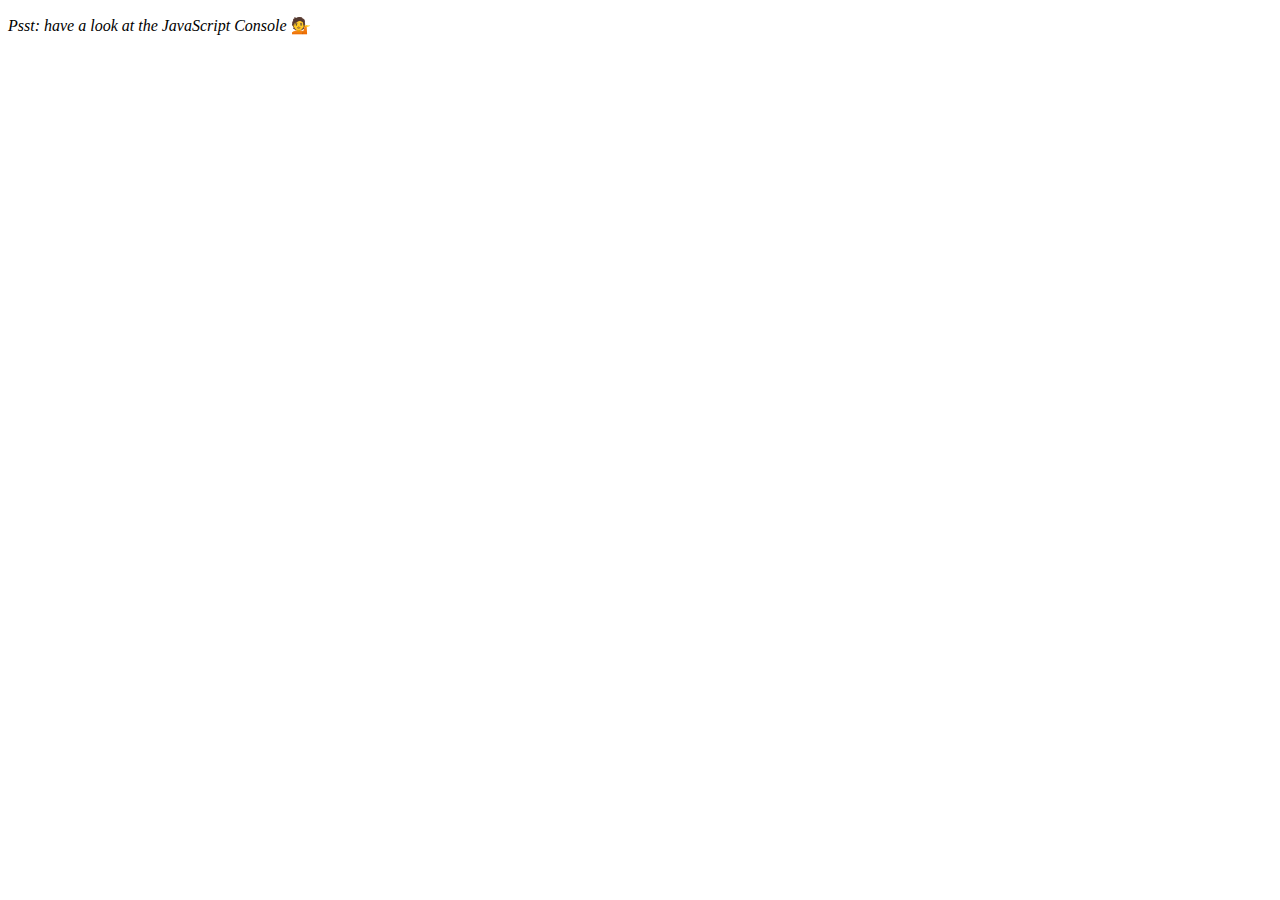
<file: Array1/index.html>
<!DOCTYPE html>
<html lang="en">
    <head>
        <meta charset="UTF-8">
        <title>Array Cardio 💪</title>
    </head>
    <body>
        <p><em>Psst: have a look at the JavaScript Console</em> 💁</p>
        <script>
            // Get your shorts on - this is an array workout!
            // ## Array Cardio Day 1

            // Some data we can work with

            const inventors = [
                { first: 'Albert', last: 'Einstein', year: 1879, passed: 1955 },
                { first: 'Isaac', last: 'Newton', year: 1643, passed: 1727 },
                { first: 'Galileo', last: 'Galilei', year: 1564, passed: 1642 },
                { first: 'Marie', last: 'Curie', year: 1867, passed: 1934 },
                { first: 'Johannes', last: 'Kepler', year: 1571, passed: 1630 },
                { first: 'Nicolaus', last: 'Copernicus', year: 1473, passed: 1543 },
                { first: 'Max', last: 'Planck', year: 1858, passed: 1947 },
                { first: 'Katherine', last: 'Blodgett', year: 1898, passed: 1979 },
                { first: 'Ada', last: 'Lovelace', year: 1815, passed: 1852 },
                { first: 'Sarah E.', last: 'Goode', year: 1855, passed: 1905 },
                { first: 'Lise', last: 'Meitner', year: 1878, passed: 1968 },
                { first: 'Hanna', last: 'Hammarström', year: 1829, passed: 1909 }
            ];

            const people = [
            'Bernhard, Sandra', 'Bethea, Erin', 'Becker, Carl', 'Bentsen, Lloyd', 'Beckett, Samuel', 'Blake, William', 'Berger, Ric', 'Beddoes, Mick', 'Beethoven, Ludwig',
            'Belloc, Hilaire', 'Begin, Menachem', 'Bellow, Saul', 'Benchley, Robert', 'Blair, Robert', 'Benenson, Peter', 'Benjamin, Walter', 'Berlin, Irving',
            'Benn, Tony', 'Benson, Leana', 'Bent, Silas', 'Berle, Milton', 'Berry, Halle', 'Biko, Steve', 'Beck, Glenn', 'Bergman, Ingmar', 'Black, Elk', 'Berio, Luciano',
            'Berne, Eric', 'Berra, Yogi', 'Berry, Wendell', 'Bevan, Aneurin', 'Ben-Gurion, David', 'Bevel, Ken', 'Biden, Joseph', 'Bennington, Chester', 'Bierce, Ambrose',
            'Billings, Josh', 'Birrell, Augustine', 'Blair, Tony', 'Beecher, He nry', 'Biondo, Frank'
            ];
            
            // Array.prototype.filter()
            // 1. Filter the list of inventors for those who were born in the 1500's

            //arrow function
            const fifteen = inventors.filter(inventor => inventor.year >= 1500 && inventor.year <= 1599 );
            //more lines
            // const fifteen = inventors.filter(function(inventor){
            //     if(inventor.year >= 1500 && inventor.year <= 1599) {
            //         return true; 
            //     }
            // });
            // console.table(fifteen) 

            // Array.prototype.map()
            // 2. Give us an array of the inventors first and last names

            const fullNames = inventors.map(inventor => `${inventor.first}` + `` + `${inventor.last}`);
            console.table(fullNames);

            // Array.prototype.sort()
            // 3. Sort the inventors by birthdate, oldest to youngest
            const ordered = inventors.sort((a,b) => a.year > b.year ? 1: -1 );
            //  const ordered = inventors.sort(function(a, b){
            //     if(a.year > b.year) {
            //         return 1;
            //     }else {
            //         return -1;
            //     }
            //  });

            console.table(ordered);
                
            // Array.prototype.reduce()
            // 4. How many years did all the inventors live all together?
                // var totalYears=0;

                // for (var i = 0; i < inventors.length; i++) {
                //     totalYears += inventors[i].year;
                // }
            const totalYears = inventors.reduce((total, inventor) => {
                return total + (inventor.passed - inventor.year)
            }, 0); 
            console.log(totalYears);
            
            // 5. Sort the inventors by years lived
            const oldest = inventors.sort(function(a,b){
                const person1 = a.passed - a.year;
                const person2 = b.passed - b.year;

                // if(person1 > person2){
                //     return -1;
                // }else {
                //     return 1;
                // }

                return person1 > person2 ? -1:1;
            });
            console.table(oldest);


            // 6. create a list of Boulevards in Paris that contain 'de' anywhere in the name
            // https://en.wikipedia.org/wiki/Category:Boulevards_in_Paris

            const category = document.querySelector('.mw-category');

            /*normal selector
             const links = category.querySelectorAll('a');*/
            /*convert selector to array using array.from
             const links = Array.from(category.querySelectorAll('a'));*/
            /*conver selector to array using .... dots/ spread */ 
            /*const links = [...category.querySelectorAll('a')];

            const de = links
                        .map(link => link.textContent)
                        .filter(streetName => streetName.includes('de'));*/


            // 7. sort Exercise
            // Sort the people alphabetically by last name
            // const alpha = people.sort(function(lastOne, nextOne){
            //     console.log(lastOne)
            // });


            // 8. Reduce Exercise
            // Sum up the instances of each of these
            const data = ['car', 'car', 'truck', 'truck', 'bike', 'walk', 'car', 'van', 'bike', 'walk', 'car', 'van', 'car', 'truck' ];

            const transportation = data.reduce(function(obj, item){
                if(!obj[item]){
                    obj[item]=0;
                }
                obj[item]++;
                return obj;
            },{});
            console.log(transportation);
        </script>
    </body>
</html>
</file>
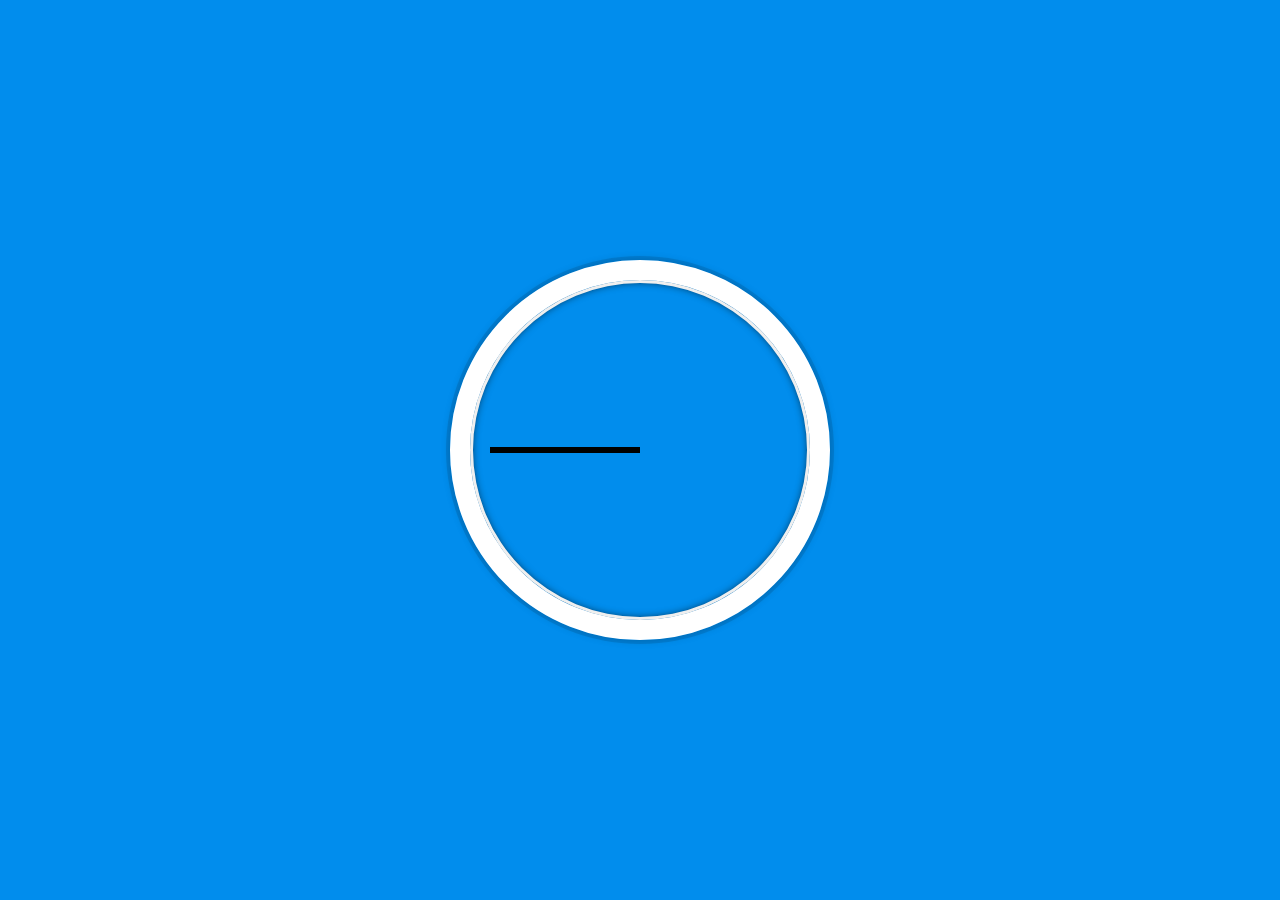
<file: css-js-clock/index.html>
<!DOCTYPE html>
<html lang="en">
    <head>
        <meta charset="UTF-8">
        <link rel="stylesheet" href="style.css">
        <title>CSS JS Clock</title>
    </head>
    <body>
        
        <div class="clock">
            <div class="clock-face">
                <div class="hand hour-hand"></div>
                <div class="hand min-hand"></div>
                <div class="hand second-hand"></div>
            </div>
        </div>
        <script>
            const secondsHand = document.querySelector('.second-hand');
            const minutesHand = document.querySelector('.min-hand');
            const hoursHand = document.querySelector('.hour-hand');

            function setDate(){

                const now = new Date();

                const seconds = now.getSeconds();
                const secondsDeg = ((360*seconds) / 60) + 90 ;
                secondsHand.style.transform = `rotate(${secondsDeg}deg)`;
                console.log(secondsDeg);

                const minutes = now.getMinutes();
                const minutesDeg = ((360*minutes) / 60) + 90;
                minutesHand.style.transform = `rotate(${minutesDeg}deg)`;
                console.log(minutesDeg);

                const hours = 13;
                const hoursDeg = ((360*hours) / 12) +90 ;
                hoursHand.style.transform = `rotate(${hoursDeg}deg)`;
                console.log(hoursDeg);
            }

            setInterval(setDate, 1000);
        </script>
    </body>
</html>
</file>
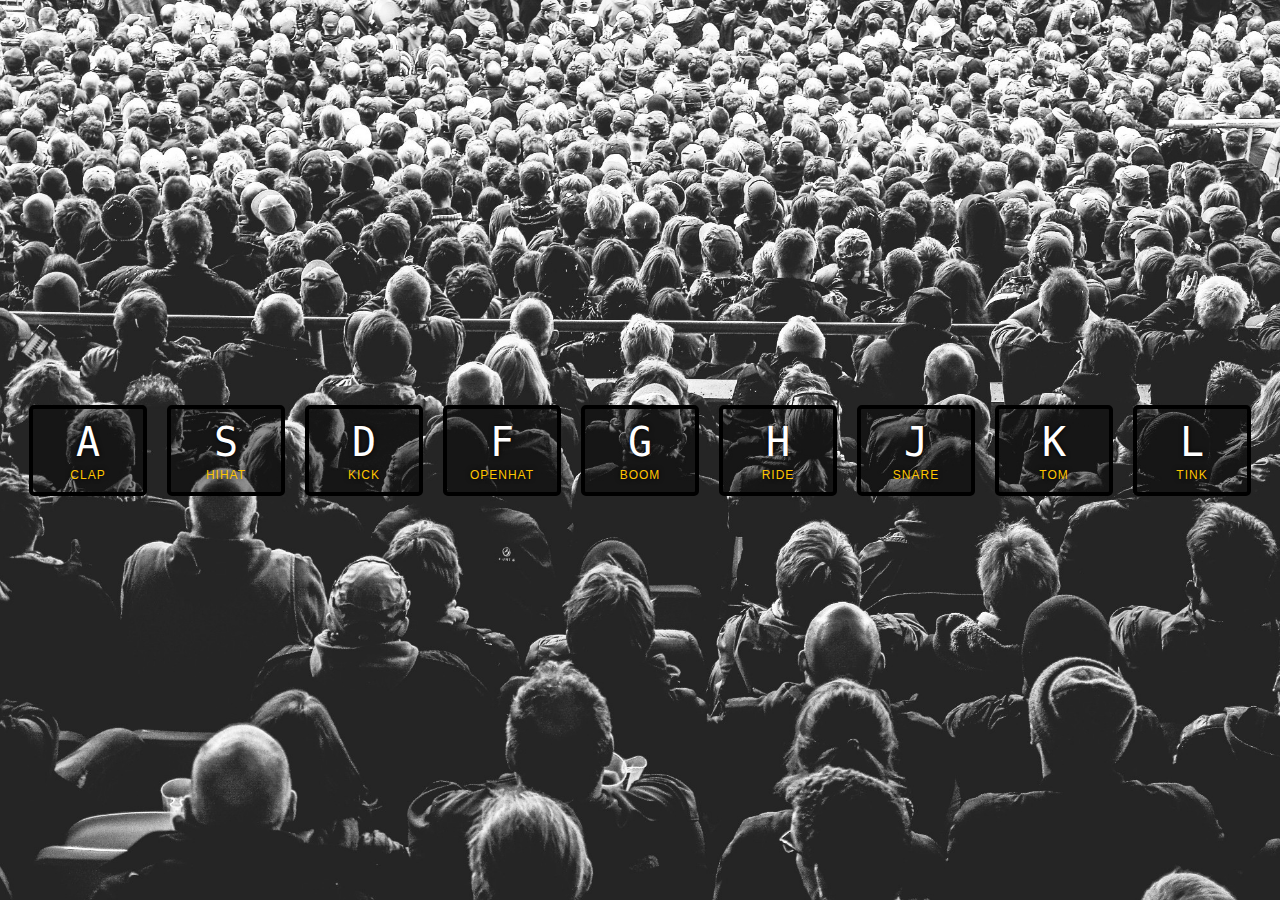
<file: drum-kit/index.html>
<!DOCTYPE html>
<html lang="en">
    <head>
        <meta charset="UTF-8">
        <link rel="stylesheet" href="style.css">
        <title>JS Drum Kit</title>
    </head>
    <body>
        <div class="keys">
            <div data-key="65" class="key">
                <kbd>A</kbd>
                <span class="sound">clap</span>
            </div>
            <div data-key="83" class="key">
                <kbd>S</kbd>
                <span class="sound">hihat</span>
            </div>
            <div data-key="68" class="key">
                <kbd>D</kbd>
                <span class="sound">kick</span>
            </div>
            <div data-key="70" class="key">
                <kbd>F</kbd>
                <span class="sound">openhat</span>
            </div>
            <div data-key="71" class="key">
                <kbd>G</kbd>
                <span class="sound">boom</span>
            </div>
            <div data-key="72" class="key">
                <kbd>H</kbd>
                <span class="sound">ride</span>
            </div>
            <div data-key="74" class="key">
                <kbd>J</kbd>
                <span class="sound">snare</span>
            </div>
            <div data-key="75" class="key">
                <kbd>K</kbd>
                <span class="sound">tom</span>
            </div>
            <div data-key="76" class="key">
                <kbd>L</kbd>
                <span class="sound">tink</span>
            </div>
        </div>


        <audio data-key="65" src="sounds/clap.wav"></audio>
        <audio data-key="83" src="sounds/hihat.wav"></audio>
        <audio data-key="68" src="sounds/kick.wav"></audio>
        <audio data-key="70" src="sounds/openhat.wav"></audio>
        <audio data-key="71" src="sounds/boom.wav"></audio>
        <audio data-key="72" src="sounds/ride.wav"></audio>
        <audio data-key="74" src="sounds/snare.wav"></audio>
        <audio data-key="75" src="sounds/tom.wav"></audio>
        <audio data-key="76" src="sounds/tink.wav"></audio>

        <script>

            function playSound(e) {
                const audio = document.querySelector(`audio[data-key="${e.keyCode}"]`);
                const key = document.querySelector(`div[data-key="${e.keyCode}"]`);
                if(!audio) return;  //stop the function from running all together
                audio.currentTime = 0; //rewind to the start
                audio.play();
                key.classList.add('playing'); 
            }
            function removeTransition(e){
                if (e.propertyName !== 'transform') return; //skip it if it's not a transform 
                this.classList.remove('playing');
            }


            const keys = document.querySelectorAll('.key');
            keys.forEach(key => key.addEventListener('transitionend', removeTransition));
            
            window.addEventListener('keydown', playSound);

        </script>
    </body>
</html>
</file>
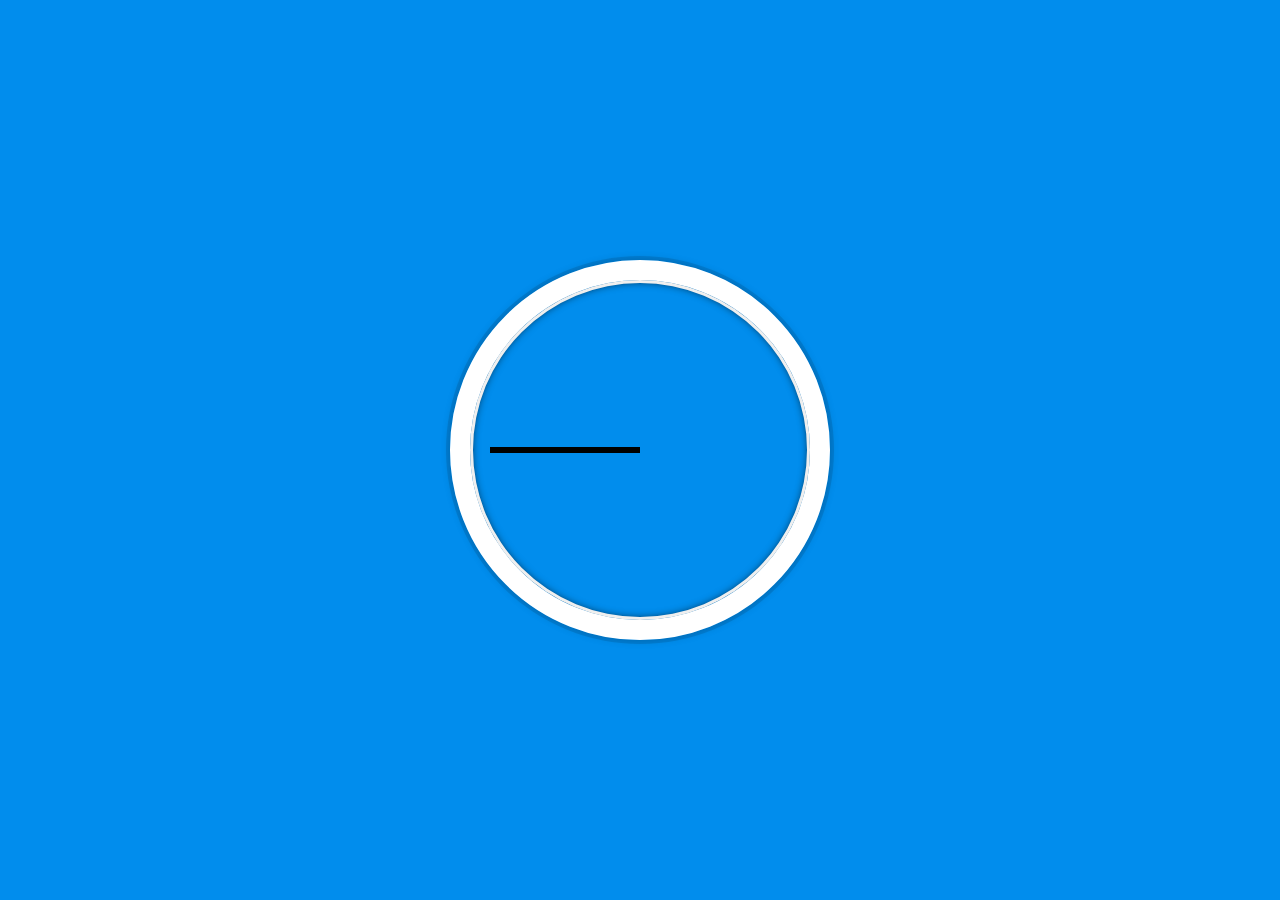
<file: css-js-clock/clock.html>
<!DOCTYPE html>
<html lang="en">
    <head>
        <meta charset="UTF-8">
        <link rel="stylesheet" href="style.css">
        <title>CSS JS Clock</title>
    </head>
    <body>
        
        <div class="clock">
            <div class="clock-face">
                <div class="hand hour-hand"></div>
                <div class="hand min-hand"></div>
                <div class="hand second-hand"></div>
            </div>
        </div>
        <script>
            const secondsHand = document.querySelector('.second-hand');
            const minutesHand = document.querySelector('.min-hand');
            const hoursHand = document.querySelector('.hour-hand');

            function setDate(){

                const now = new Date();

                const seconds = now.getSeconds();
                const secondsDeg = ((seconds/60) * 360) ;
                secondsHand.style.transform = `rotate(${secondsDeg}deg)`;
                console.log(seconds);
                console.log(secondsDeg);

                const minutes = now.getMinutes();
                const minutesDeg = ((minutes/60) * 360) + ((seconds/60)*6) + 90;
                minutesHand.style.transform = `rotate(${minutesDeg}deg)`

                const hours = now.getMinutes();
                const hoursDeg = ((hours/12) * 360) + ((minutes/60)*30) + 90;
                hoursHand.style.transform = `rotate(${hoursDeg}deg)`

            }

            setInterval(setDate, 1000);
        </script>
    </body>
</html>
</file>
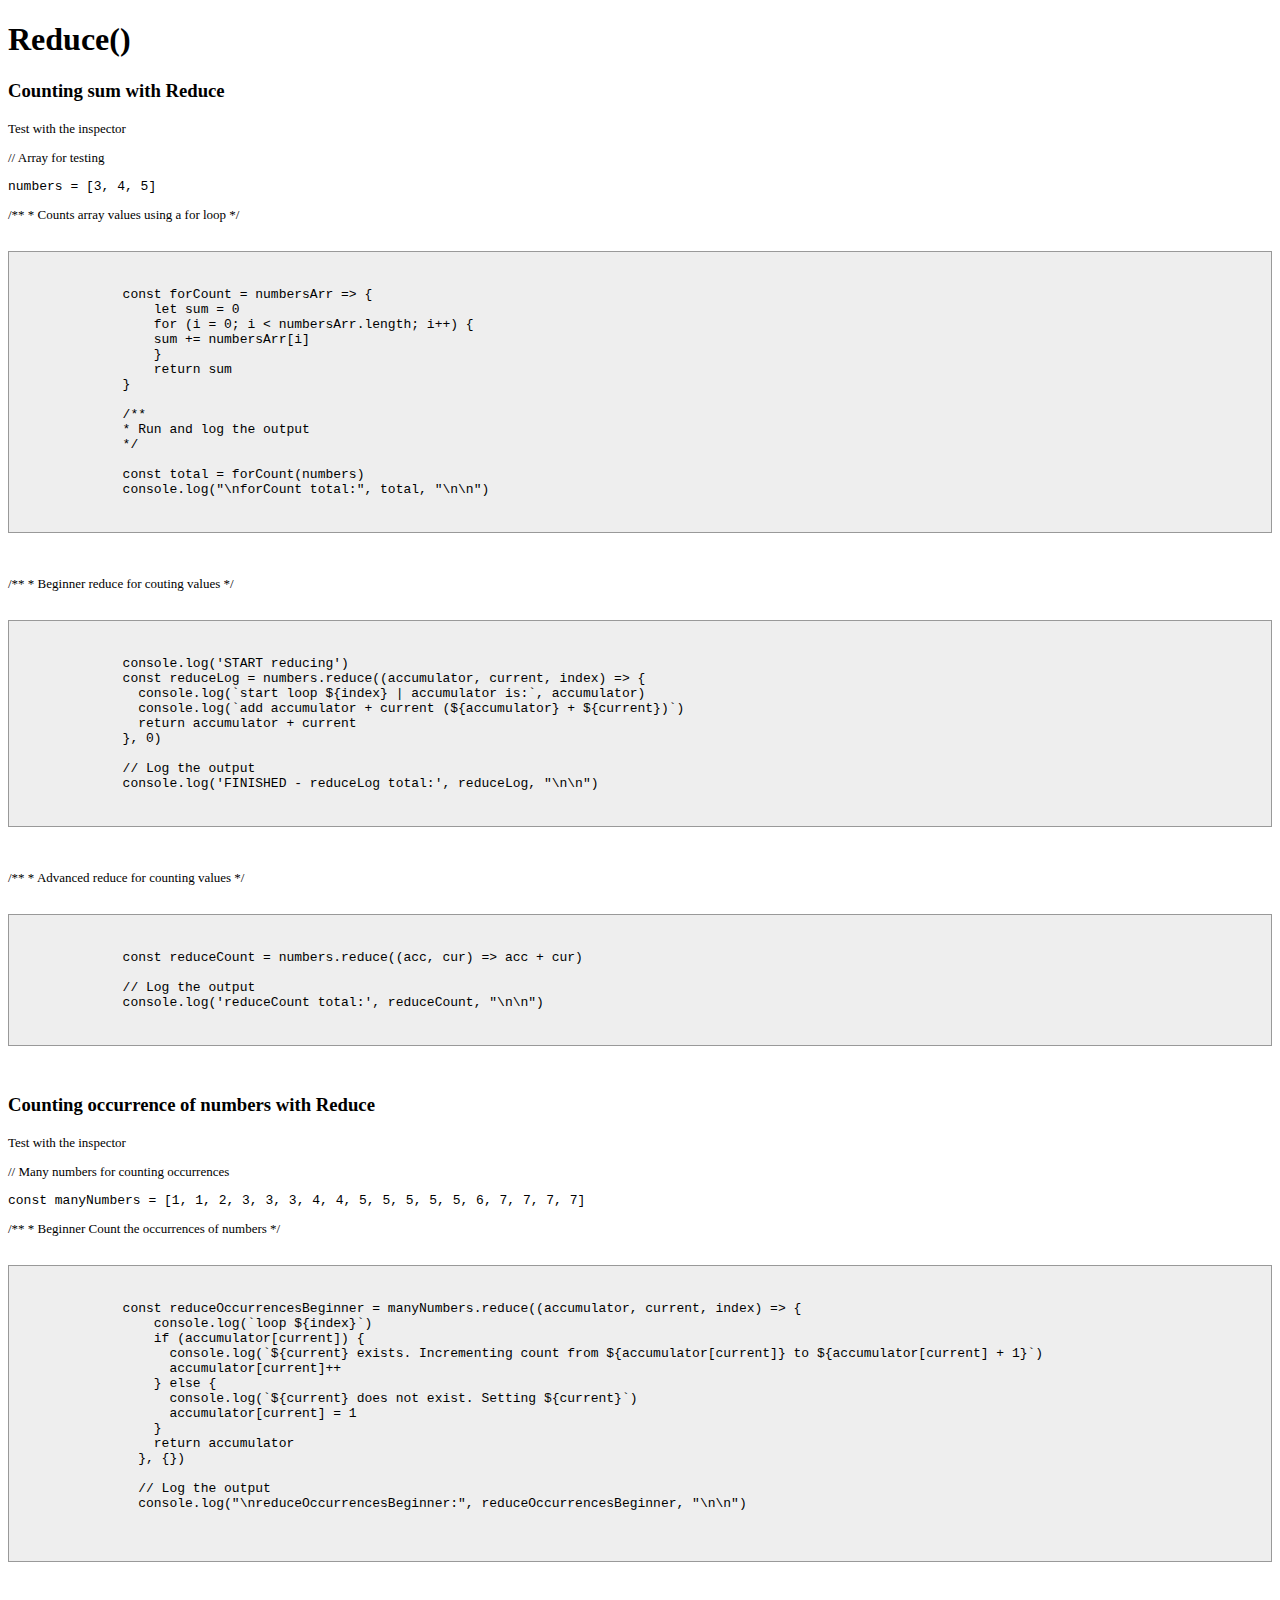
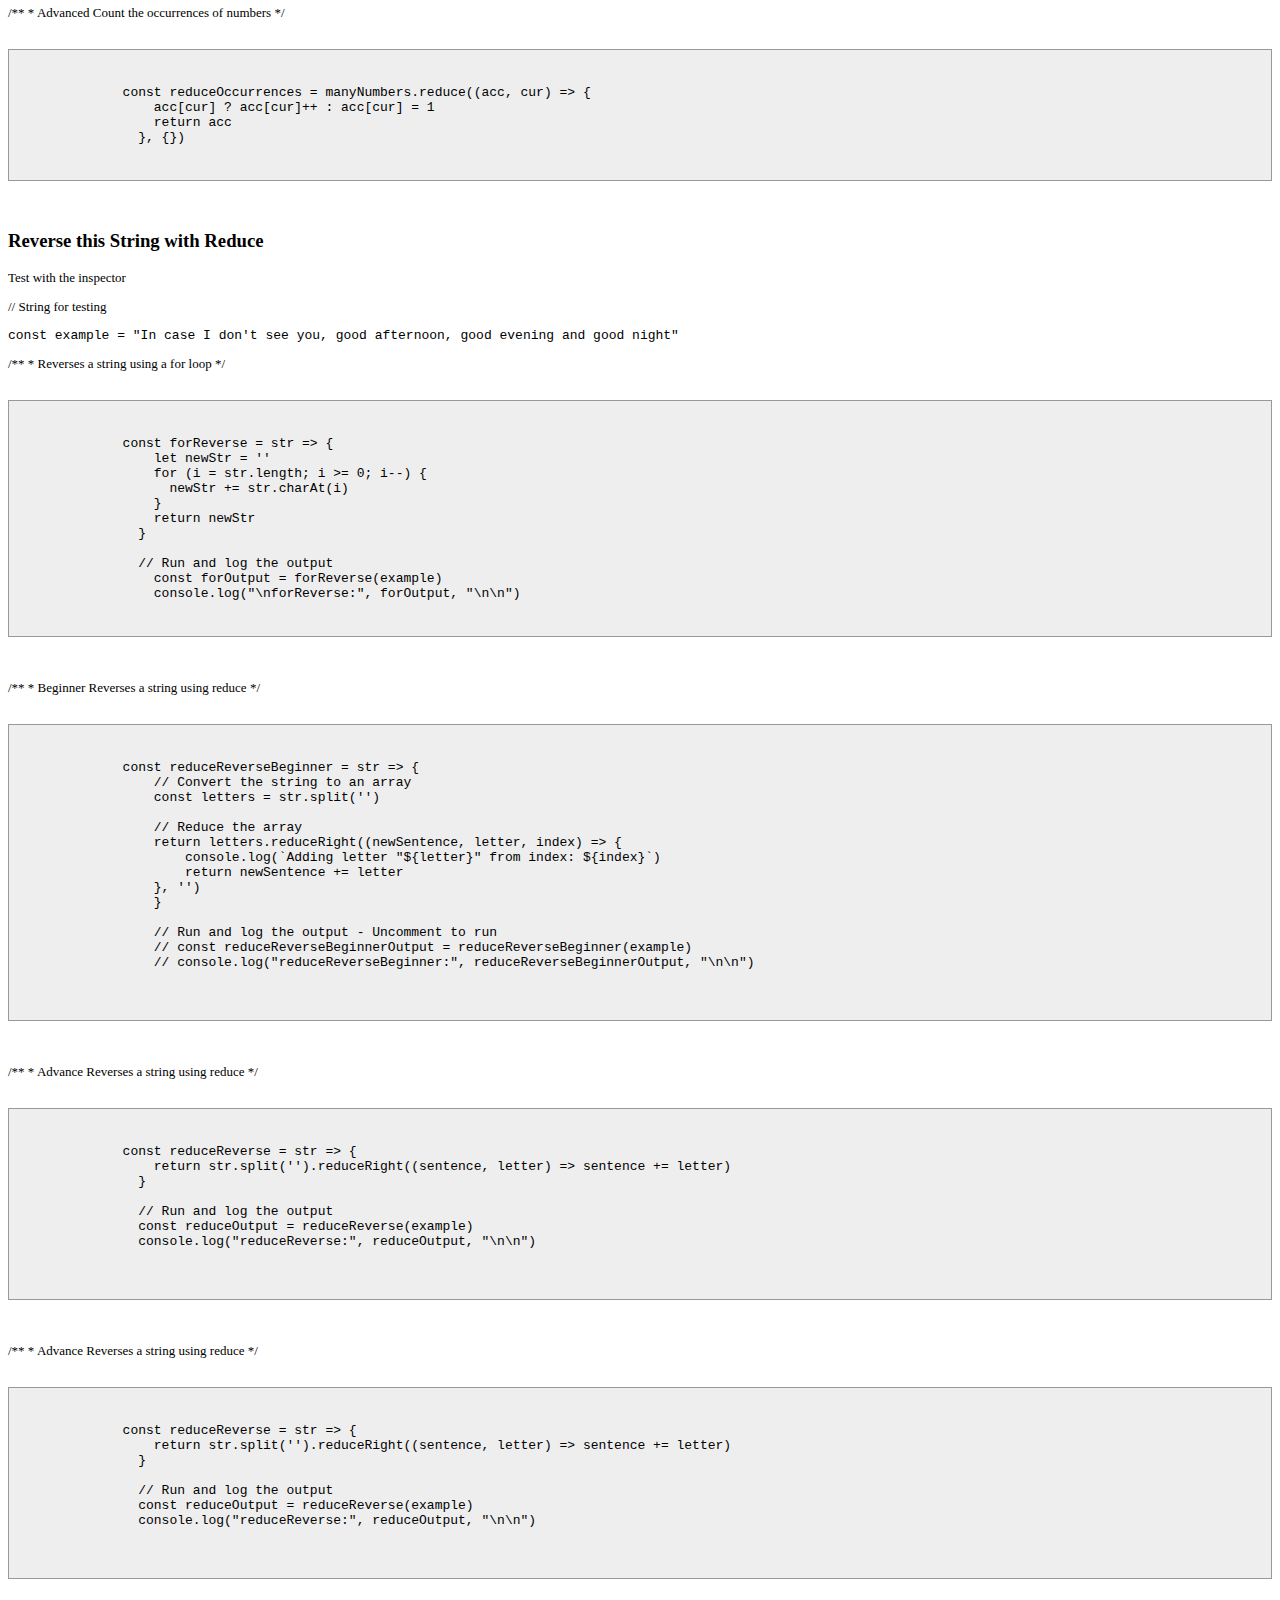
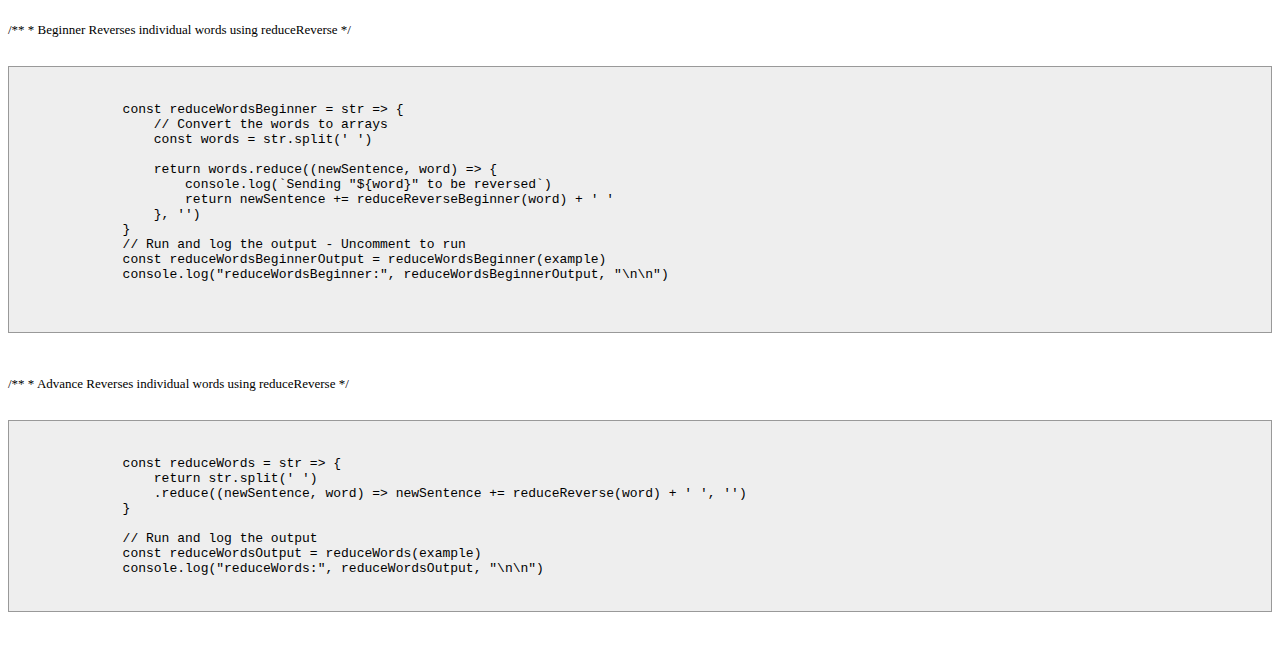
<file: Side practice/reduce.html>
<!DOCTYPE html>
<html lang="en">
<head>
    <meta charset="UTF-8">
    <link rel="stylesheet" href="style.css">
    
    <title>Reduce()</title>
</head>
<body>
    <h1>Reduce()</h1>
    <!--//--------------------------------------------------------------//-->
    <h3>Counting sum with Reduce</h3>
    <p>Test with the inspector</p>
    <p>// Array for testing</p>
    <pre>numbers = [3, 4, 5]</pre>
    <!--//--------//-->
    <p>/**
        * Counts array values using a for loop
        */
    </p>
    <pre>
        <code>
            const forCount = numbersArr => {
                let sum = 0
                for (i = 0; i < numbersArr.length; i++) {
                sum += numbersArr[i]
                }
                return sum
            }

            /**
            * Run and log the output
            */

            const total = forCount(numbers)
            console.log("\nforCount total:", total, "\n\n")
        </code>
    </pre>
    <!--//--------//-->
    <p>
    /**
    * Beginner reduce for couting values
    */
    </p>
    <pre>
        <code>
            console.log('START reducing')
            const reduceLog = numbers.reduce((accumulator, current, index) => { 
              console.log(`start loop ${index} | accumulator is:`, accumulator)
              console.log(`add accumulator + current (${accumulator} + ${current})`)
              return accumulator + current
            }, 0)
            
            // Log the output
            console.log('FINISHED - reduceLog total:', reduceLog, "\n\n")
        </code>
    </pre>
    <!--//--------//-->
    <p>
    /**
    * Advanced reduce for counting values
    */
    </p>
    <pre>
        <code>
            const reduceCount = numbers.reduce((acc, cur) => acc + cur)

            // Log the output
            console.log('reduceCount total:', reduceCount, "\n\n")
        </code>
    </pre>

    <!--//--------------------------------------------------------------//-->
    <!--//--------//-->
    <h3>Counting occurrence of numbers with Reduce</h3>
    <p>Test with the inspector</p>
    <p>// Many numbers for counting occurrences</p>
    <pre>const manyNumbers = [1, 1, 2, 3, 3, 3, 4, 4, 5, 5, 5, 5, 5, 6, 7, 7, 7, 7]</pre>

    <!--//--------//-->
    <p>/**
        * Beginner Count the occurrences of numbers 
        */
    </p>
    <pre>
        <code>
            const reduceOccurrencesBeginner = manyNumbers.reduce((accumulator, current, index) => {
                console.log(`loop ${index}`)
                if (accumulator[current]) {
                  console.log(`${current} exists. Incrementing count from ${accumulator[current]} to ${accumulator[current] + 1}`)
                  accumulator[current]++
                } else {
                  console.log(`${current} does not exist. Setting ${current}`)
                  accumulator[current] = 1
                }
                return accumulator
              }, {})
              
              // Log the output
              console.log("\nreduceOccurrencesBeginner:", reduceOccurrencesBeginner, "\n\n")
              
        </code>
    </pre>
    <!--//--------//-->

    <p>/**
        * Advanced Count the occurrences of numbers
        */
    </p>
    <pre>
        <code>
            const reduceOccurrences = manyNumbers.reduce((acc, cur) => {
                acc[cur] ? acc[cur]++ : acc[cur] = 1
                return acc
              }, {}) 
        </code>
    </pre>
    
    <!--//--------------------------------------------------------------//-->
    <!--//--------//-->
    <h3>Reverse this String with Reduce</h3>
    <p>Test with the inspector</p>
    <p>// String for testing</p>
    <pre>const example = "In case I don't see you, good afternoon, good evening and good night"</pre>

    <!--//--------//-->
    <p>/**
        * Reverses a string using a for loop
        */
    </p>
    <pre>
        <code>
            const forReverse = str => {
                let newStr = ''
                for (i = str.length; i >= 0; i--) {
                  newStr += str.charAt(i)
                }
                return newStr
              }

              // Run and log the output
                const forOutput = forReverse(example)
                console.log("\nforReverse:", forOutput, "\n\n")
        </code>
    </pre>
    <!--//--------//-->

    <p>/**
        * Beginner Reverses a string using reduce 
        */
    </p>
    <pre>
        <code>
            const reduceReverseBeginner = str => {
                // Convert the string to an array
                const letters = str.split('')
                
                // Reduce the array
                return letters.reduceRight((newSentence, letter, index) => {
                    console.log(`Adding letter "${letter}" from index: ${index}`)
                    return newSentence += letter
                }, '')
                }

                // Run and log the output - Uncomment to run
                // const reduceReverseBeginnerOutput = reduceReverseBeginner(example)
                // console.log("reduceReverseBeginner:", reduceReverseBeginnerOutput, "\n\n")
                
        </code>
    </pre>

    <!--//--------//-->

    <p>/**
        * Advance Reverses a string using reduce
        */
    </p>
    <pre>
        <code>
            const reduceReverse = str => {
                return str.split('').reduceRight((sentence, letter) => sentence += letter)
              }
              
              // Run and log the output
              const reduceOutput = reduceReverse(example)
              console.log("reduceReverse:", reduceOutput, "\n\n")
                              
        </code>
    </pre>
   <!--//--------//-->

    <p>/**
        * Advance Reverses a string using reduce
        */
    </p>
    <pre>
        <code>
            const reduceReverse = str => {
                return str.split('').reduceRight((sentence, letter) => sentence += letter)
              }
              
              // Run and log the output
              const reduceOutput = reduceReverse(example)
              console.log("reduceReverse:", reduceOutput, "\n\n")
                              
        </code>
    </pre>
    <!--//--------//-->

    <p>/**
        * Beginner Reverses individual words using reduceReverse 
        */
    </p>
    <pre>
        <code>
            const reduceWordsBeginner = str => {
                // Convert the words to arrays
                const words = str.split(' ')
            
                return words.reduce((newSentence, word) => {
                    console.log(`Sending "${word}" to be reversed`)
                    return newSentence += reduceReverseBeginner(word) + ' '
                }, '')
            }
            // Run and log the output - Uncomment to run
            const reduceWordsBeginnerOutput = reduceWordsBeginner(example)
            console.log("reduceWordsBeginner:", reduceWordsBeginnerOutput, "\n\n")
      
        </code>
    </pre>

    <!--//--------//-->

    <p>/**
        * Advance Reverses individual words using reduceReverse
        */
    </p>
    <pre>
        <code>
            const reduceWords = str => {
                return str.split(' ')
                .reduce((newSentence, word) => newSentence += reduceReverse(word) + ' ', '')
            }
            
            // Run and log the output
            const reduceWordsOutput = reduceWords(example)
            console.log("reduceWords:", reduceWordsOutput, "\n\n")
        </code>
    </pre>
    <!--//--------------------------------------------------------------//-->
    <script src="reduce.js">


    </script>
</body>
</html>
</file>
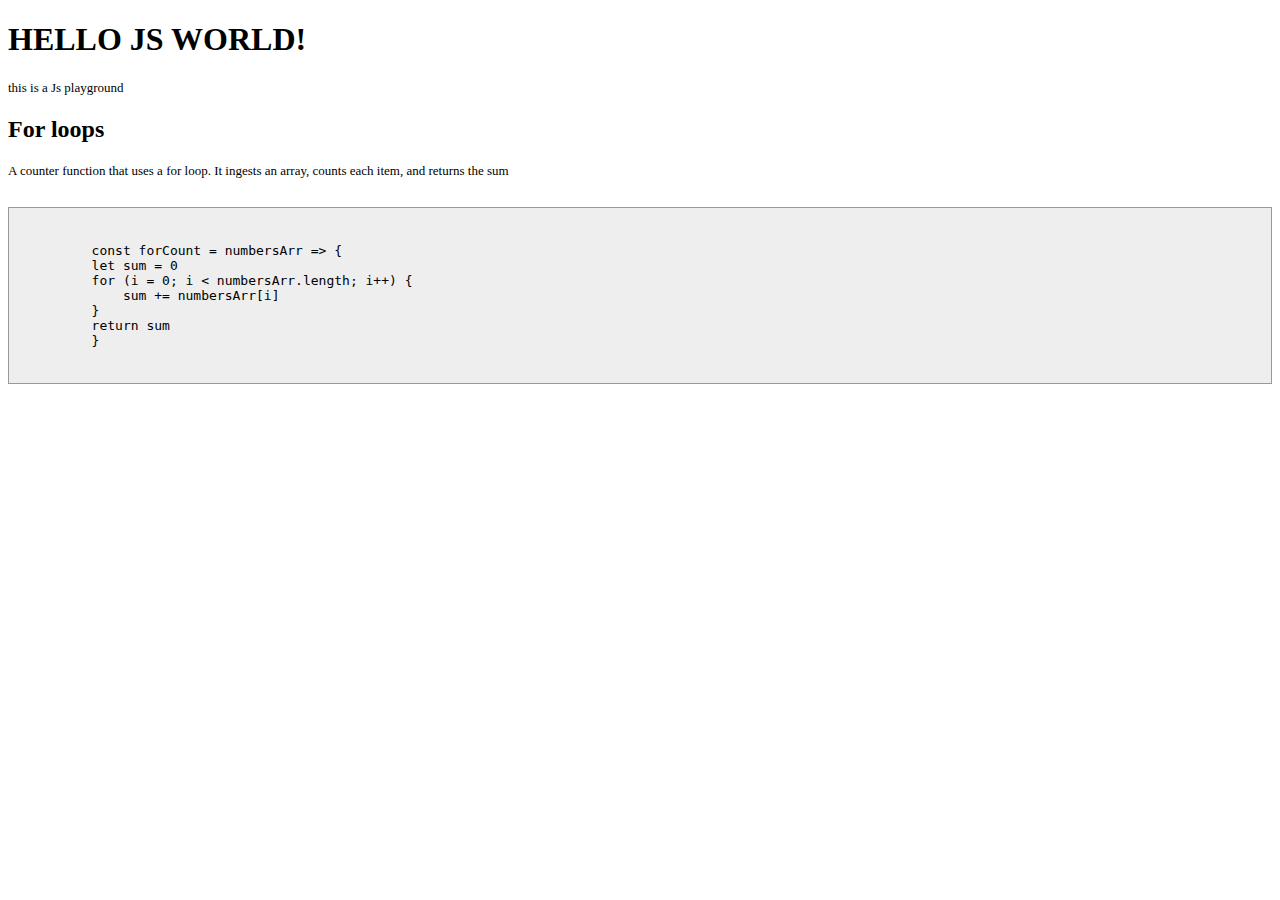
<file: Side practice/simple.html>
<!DOCTYPE html>
<html lang="en">
<head>
    <meta charset="UTF-8">
    <link rel="stylesheet" href="style.css">
    <title>Only JavaScript HERE </title>
</head>
<body>
    <H1>HELLO JS WORLD!</H1>
    <p>this is a Js playground</p>
    <h2>For loops</h2>
    <p>A counter function that uses a for loop. It ingests an array, counts each item, and returns the sum</p>
    <pre>
        <code>
        const forCount = numbersArr => {
        let sum = 0
        for (i = 0; i < numbersArr.length; i++) {
            sum += numbersArr[i]
        }
        return sum
        }
        </code>
    </pre>
</body>
</html>
</file>
<file: css-js-clock/style.css>
html {
    background: #018DED url(https://unsplash.it/1500/1000?image=881&blur=5);
    background-size: cover;
    font-family: 'helvetica neue';
    text-align: center;
    font-size: 10px;
  }

  body {
    margin: 0;
    font-size: 2rem;
    display: flex;
    flex: 1;
    min-height: 100vh;
    align-items: center;
  }

  .clock {
    width: 30rem;
    height: 30rem;
    border: 20px solid white;
    border-radius: 50%;
    margin: 50px auto;
    position: relative;
    padding: 2rem;
    box-shadow:
      0 0 0 4px rgba(0,0,0,0.1),
      inset 0 0 0 3px #EFEFEF,
      inset 0 0 10px black,
      0 0 10px rgba(0,0,0,0.2);
  }

  .clock-face {
    position: relative;
    width: 100%;
    height: 100%;
    transform: translateY(-3px); /* account for the height of the clock hands */
  }

  .hand {
    width: 50%;
    height: 6px;
    background: black;
    position: absolute;
    top: 50%;
    transform-origin: 100%;
    rotate: rotate(90deg);
    transition: all 0.5s;
  }
</file>
<file: drum-kit/style.css>
html {
    font-size: 10px;
    background: url('./background.jpg') bottom center;
    background-size: cover;
  }
  
  body,html {
    margin: 0;
    padding: 0;
    font-family: sans-serif;
  }
  
  .keys {
    display: flex;
    flex: 1;
    min-height: 100vh;
    align-items: center;
    justify-content: center;
  }
  
  .key {
    border: .4rem solid black;
    border-radius: .5rem;
    margin: 1rem;
    font-size: 1.5rem;
    padding: 1rem .5rem;
    transition: all .07s ease;
    width: 10rem;
    text-align: center;
    color: white;
    background: rgba(0,0,0,0.4);
    text-shadow: 0 0 .5rem black;
  }
  
  .playing {
    transform: scale(1.1);
    border-color: #ffc600;
    box-shadow: 0 0 1rem #ffc600;
  }
  
  kbd {
    display: block;
    font-size: 4rem;
  }
  
  .sound {
    font-size: 1.2rem;
    text-transform: uppercase;
    letter-spacing: .1rem;
    color: #ffc600;
  }
</file>
<file: Side practice/style.css>
p{
    font-size: 13px;
}
pre code {
    background-color: #eee;
    border: 1px solid #999;
    display: block;
    padding: 20px;
  }
</file>
